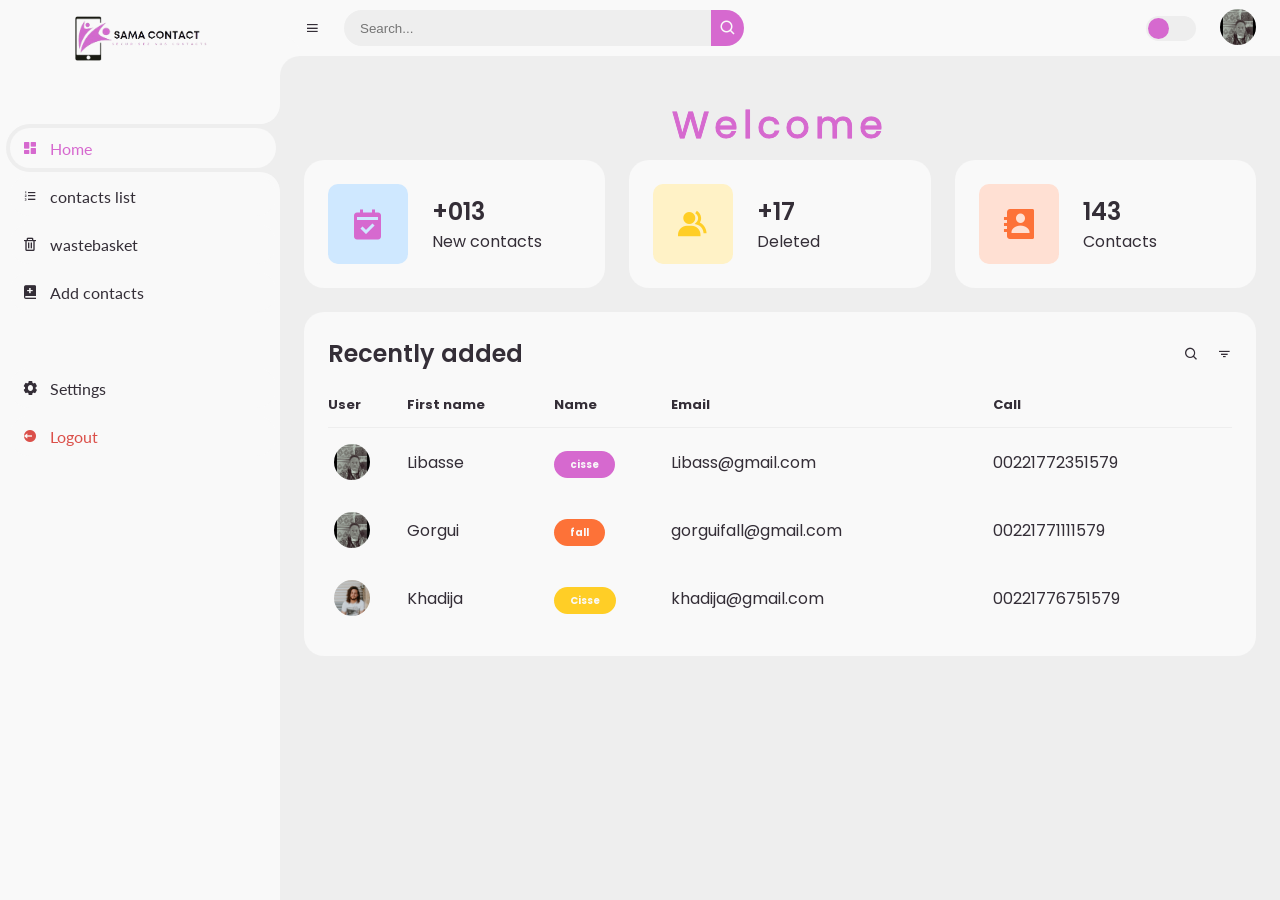
<file: adminhub-master/index.html>
<!DOCTYPE html>
<html lang="en">

<head>
	<meta charset="UTF-8">
	<meta name="viewport" content="width=device-width, initial-scale=1.0">

	<!-- Boxicons -->
	<link href='https://unpkg.com/boxicons@2.0.9/css/boxicons.min.css' rel='stylesheet'>
	<!-- My CSS -->
	<link rel="stylesheet" href="style.css">

	<title>SAMACONTACT</title>
</head>

<body>


	<!-- SIDEBAR -->
	<section id="sidebar">
		<a href="#" class="brand">
			<!-- <i class='bx bxs-phone'></i>
			<span class="text">Samacontact</span> -->
			<img src="img/logo.png">
		</a>
		<ul class="side-menu top">
			<li class="active">
				<a href="#">
					<i class='bx bxs-dashboard'></i>
					<span class="text">Home</span>
				</a>
			</li>
			<li>
				<a href="#">
					<i class='bx bx-list-ol'></i>
					<span class="text">contacts list</span>
				</a>
			</li>
			<li>
				<a href="#">
					<i class='bx bx-trash'></i>
					<span class="text">wastebasket</span>
				</a>
			</li>
			<li>
				<a href="#">
					<i class='bx bxs-book-add'></i>
					<span class="text">Add contacts</span>
				</a>
			</li>
			
		</ul>
		<ul class="side-menu">
			<li>
				<a href="#">
					<i class='bx bxs-cog'></i>
					<span class="text">Settings</span>
				</a>
			</li>
			<li>
				<a href="#" class="logout">
					<i class='bx bxs-log-out-circle'></i>
					<span class="text">Logout</span>
				</a>
			</li>
		</ul>
	</section>
	<!-- SIDEBAR -->



	<!-- CONTENT -->
	<section id="content">
		<!-- NAVBAR -->
		<nav>
			<i class='bx bx-menu'></i>
			<!-- <a href="#" class="nav-link">Categories</a> -->
			<form action="#">
				<div class="form-input">
					<input type="search" placeholder="Search...">
					<button type="submit" class="search-btn"><i class='bx bx-search'></i></button>
				</div>
			</form>
			<input type="checkbox" id="switch-mode" hidden>
			<label for="switch-mode" class="switch-mode"></label>
			<!-- <a href="#" class="notification">
				<i class='bx bxs-bell'></i>
				<span class="num">8</span>
			</a> -->
			<a href="#" class="profile">
				<img src="img/people.png">
			</a>
		</nav>
		<!-- NAVBAR -->

		<!-- MAIN -->
		<main>
			<div class="head-title">
				<div class="left">
					<div class="loader">
						<span>Welcome</span>
						<span>Welcome</span>
					</div>
					<!-- <h1>Dashboard</h1>
					<ul class="breadcrumb">
						<li>
							<a href="#">Dashboard</a>
						</li>
						<li><i class='bx bx-chevron-right'></i></li>
						<li>
							<a class="active" href="#">Home</a>
						</li>
					</ul> -->
				</div>
				<!-- <a href="#" class="btn-download">
					<i class='bx bxs-cloud-download'></i>
					<span class="text" id="telechargerPdf">Download PDF</span>
				</a> -->
			</div>

			<ul class="box-info">
				<li>
					<i class='bx bxs-calendar-check'></i>
					<span class="text">
						<h3>+013</h3>
						<p>New contacts</p>
					</span>
				</li>
				<li>
					<i class='bx bxs-group'></i>
					<span class="text">
						<h3>+17</h3>
						<p>Deleted</p>
					</span>
				</li>
				<li>
					<i class='bx bxs-contact'></i>
					<span class="text">
						<h3>143</h3>
						<p>Contacts</p>
					</span>
				</li>
			</ul>


			<div class="table-data">
				<div class="order">
					<div class="head">
						<h3>Recently added</h3>
						<i class='bx bx-search'></i>
						<i class='bx bx-filter'></i>
					</div>
					<table>
						<thead>
							<tr>
								<th>User</th>
								<th>First name</th>
								<th>Name</th>
								<th>Email</th>
								<th>Call</th>
							</tr>
						</thead>
						<tbody>
							<tr>
								<td>
									<img src="img/people.png">
									
								</td>
								<td>Libasse</td>
								<td><span class="status completed">cisse</span></td>
								<td>Libass@gmail.com</td>
								<td>00221772351579</td>
							</tr>
							<tr>
								 <td>
									<img src="img/people.png">
									
								</td>
								<td>Gorgui</td>
								<td><span class="status pending">fall</span></td>
								<td>gorguifall@gmail.com</td>
								<td>00221771111579</td>
							</tr>
							<tr>
								<td>
									<img src="img/peoplea.png">
									
								</td>
								<td>Khadija</td>
								<td><span class="status process">Cisse</span></td>
								<td>khadija@gmail.com</td>
								<td>00221776751579</td>
							</tr> 
							<!-- <tr>
								<td>
									<img src="img/people.png">
									<p>John Doe</p>
								</td>
								<td>01-10-2021</td>
								<td><span class="status pending">Pending</span></td>
							</tr>
							<tr>
								<td>
									<img src="img/people.png">
									<p>John Doe</p>
								</td>
								<td>01-10-2021</td>
								<td><span class="status completed">Completed</span></td>
							</tr>  -->
						</tbody>
					</table>
				</div>
				<!-- <div class="todo">
					<div class="head">
						<h3>Todos</h3>
						<i class='bx bx-plus'></i>
						<i class='bx bx-filter'></i>
					</div>
					<ul class="todo-list">
						<li class="completed">
							<p>Todo List</p>
							<i class='bx bx-dots-vertical-rounded'></i>
						</li>
						<li class="completed">
							<p>Todo List</p>
							<i class='bx bx-dots-vertical-rounded'></i>
						</li>
						<li class="not-completed">
							<p>Todo List</p>
							<i class='bx bx-dots-vertical-rounded'></i>
						</li>
						<li class="completed">
							<p>Todo List</p>
							<i class='bx bx-dots-vertical-rounded'></i>
						</li>
						<li class="not-completed">
							<p>Todo List</p>
							<i class='bx bx-dots-vertical-rounded'></i>
						</li>
					</ul>
				</div> -->
			</div>
		</main>
		<!-- MAIN -->
	</section>
	<!-- CONTENT -->


	<script src="script.js"></script>
</body>

</html>
</file>
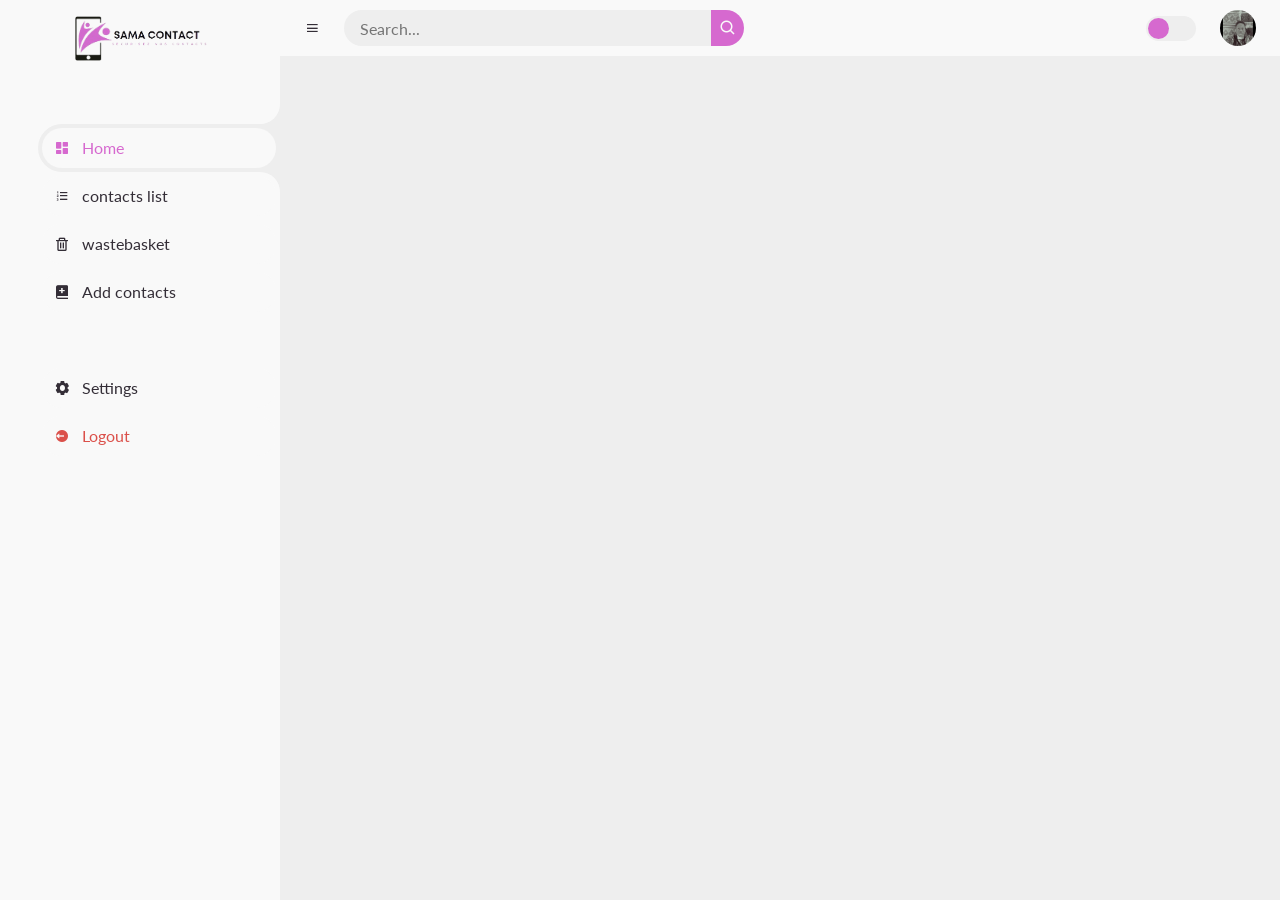
<file: adminhub-master/listContact.html>
<!DOCTYPE html>
<html lang="en">
<head>
    <meta charset="UTF-8">
    <meta name="viewport" content="width=device-width, initial-scale=1.0">
    <link href='https://unpkg.com/boxicons@2.0.9/css/boxicons.min.css' rel='stylesheet'>
    <link href="https://cdn.jsdelivr.net/npm/bootstrap@5.3.2/dist/css/bootstrap.min.css" rel="stylesheet"
        integrity="sha384-T3c6CoIi6uLrA9TneNEoa7RxnatzjcDSCmG1MXxSR1GAsXEV/Dwwykc2MPK8M2HN" crossorigin="anonymous">
    <script src="https://cdn.jsdelivr.net/npm/bootstrap@5.3.2/dist/js/bootstrap.bundle.min.js"
        integrity="sha384-C6RzsynM9kWDrMNeT87bh95OGNyZPhcTNXj1NW7RuBCsyN/o0jlpcV8Qyq46cDfL"
        crossorigin="anonymous"></script>
    <link rel="stylesheet" href="listContact.css">
    <title>list Contacts</title>
</head>
<body>
<!-- SIDEBAR -->
<section id="sidebar">
    <a href="#" class="brand">
        <!-- <i class='bx bxs-phone'></i>
			<span class="text">Samacontact</span> -->
        <img src="img/logo.png">
    </a>
    <ul class="side-menu top">
        <li class="active">
            <a href="#">
                <i class='bx bxs-dashboard'></i>
                <span class="text">Home</span>
            </a>
        </li>
        <li>
            <a href="#">
                <i class='bx bx-list-ol'></i>
                <span class="text">contacts list</span>
            </a>
        </li>
        <li>
            <a href="#">
                <i class='bx bx-trash'></i>
                <span class="text">wastebasket</span>
            </a>
        </li>
        <li>
            <a href="#">
                <i class='bx bxs-book-add'></i>
                <span class="text">Add contacts</span>
            </a>
        </li>

    </ul>
    <ul class="side-menu">
        <li>
            <a href="#">
                <i class='bx bxs-cog'></i>
                <span class="text">Settings</span>
            </a>
        </li>
        <li>
            <a href="#" class="logout">
                <i class='bx bxs-log-out-circle'></i>
                <span class="text">Logout</span>
            </a>
        </li>
    </ul>
</section>
<!-- SIDEBAR -->

    <!-- CONTENT -->
    <section id="content">
        <!-- NAVBAR -->
        <nav>
            <i class='bx bx-menu'></i>
            <!-- <a href="#" class="nav-link">Categories</a> -->
            <form action="#">
                <div class="form-input">
                    <input type="search" placeholder="Search...">
                    <button type="submit" class="search-btn"><i class='bx bx-search'></i></button>
                </div>
            </form>
            <input type="checkbox" id="switch-mode" hidden>
            <label for="switch-mode" class="switch-mode"></label>
            <!-- <a href="#" class="notification">
    				<i class='bx bxs-bell'></i>
    				<span class="num">8</span>
    			</a> -->
            <a href="#" class="profile">
                <img src="img/people.png">
            </a>
        </nav>
        <!-- NAVBAR -->


        <!-- Main -->
       




        <script src="listContact.js"></script>
</body>
</html>
</file>
<file: adminhub-master/style.css>
@import url('https://fonts.googleapis.com/css2?family=Lato:wght@400;700&family=Poppins:wght@400;500;600;700&display=swap');

* {
	margin: 0;
	padding: 0;
	box-sizing: border-box;
}

a {
	text-decoration: none;
}

li {
	list-style: none;
}

:root {
	--poppins: 'Poppins', sans-serif;
	--lato: 'Lato', sans-serif;

	--light: #F9F9F9;
	--blue: #D669CF;
	--light-blue: #CFE8FF;
	--grey: #eee;
	--dark-grey: #AAAAAA;
	--dark: #342E37;
	--red: #DB504A;
	--yellow: #FFCE26;
	--light-yellow: #FFF2C6;
	--orange: #FD7238;
	--light-orange: #FFE0D3;
}

html {
	overflow-x: hidden;
}

body.dark {
	--light: #0C0C1E;
	--grey: #060714;
	--dark: #FBFBFB;
}

body {
	background: var(--grey);
	overflow-x: hidden;
}





/* SIDEBAR */
#sidebar {
	position: fixed;
	top: 0;
	left: 0;
	width: 280px;
	height: 100%;
	background: var(--light);
	z-index: 2000;
	font-family: var(--lato);
	transition: .3s ease;
	overflow-x: hidden;
	scrollbar-width: none;
}
#sidebar::--webkit-scrollbar {
	display: none;
}
#sidebar.hide {
	width: 60px;
}
#sidebar .brand {
	font-size: 24px;
	font-weight: 700;
	height: 56px;
	display: flex;
	align-items: center;
	color: var(--blue);
	position: sticky;
	top: 0;
	left: 0;
	background: var(--light);
	z-index: 500;
	padding-bottom: 20px;
	box-sizing: content-box;
}
#sidebar .brand .bx {
	min-width: 60px;
	display: flex;
	justify-content: center;
}
#sidebar .side-menu {
	width: 100%;
	margin-top: 48px;
}
#sidebar .side-menu li {
	height: 48px;
	background: transparent;
	margin-left: 6px;
	border-radius: 48px 0 0 48px;
	padding: 4px;
}
#sidebar .side-menu li.active {
	background: var(--grey);
	position: relative;
}
#sidebar .side-menu li.active::before {
	content: '';
	position: absolute;
	width: 40px;
	height: 40px;
	border-radius: 50%;
	top: -40px;
	right: 0;
	box-shadow: 20px 20px 0 var(--grey);
	z-index: -1;
}
#sidebar .side-menu li.active::after {
	content: '';
	position: absolute;
	width: 40px;
	height: 40px;
	border-radius: 50%;
	bottom: -40px;
	right: 0;
	box-shadow: 20px -20px 0 var(--grey);
	z-index: -1;
}
#sidebar .side-menu li a {
	width: 100%;
	height: 100%;
	background: var(--light);
	display: flex;
	align-items: center;
	border-radius: 48px;
	font-size: 16px;
	color: var(--dark);
	white-space: nowrap;
	overflow-x: hidden;
}
#sidebar .side-menu.top li.active a {
	color: var(--blue);
}
#sidebar.hide .side-menu li a {
	width: calc(48px - (4px * 2));
	transition: width .3s ease;
}
#sidebar .side-menu li a.logout {
	color: var(--red);
}
#sidebar .side-menu.top li a:hover {
	color: var(--blue);
}
#sidebar .side-menu li a .bx {
	min-width: calc(60px  - ((4px + 6px) * 2));
	display: flex;
	justify-content: center;
}
/* SIDEBAR */





/* CONTENT */
#content {
	position: relative;
	width: calc(100% - 280px);
	left: 280px;
	transition: .3s ease;
}
#sidebar.hide ~ #content {
	width: calc(100% - 60px);
	left: 60px;
}




/* NAVBAR */
#content nav {
	height: 56px;
	background: var(--light);
	padding: 0 24px;
	display: flex;
	align-items: center;
	grid-gap: 24px;
	font-family: var(--lato);
	position: sticky;
	top: 0;
	left: 0;
	z-index: 1000;
}
#content nav::before {
	content: '';
	position: absolute;
	width: 40px;
	height: 40px;
	bottom: -40px;
	left: 0;
	border-radius: 50%;
	box-shadow: -20px -20px 0 var(--light);
}
#content nav a {
	color: var(--dark);
}
#content nav .bx.bx-menu {
	cursor: pointer;
	color: var(--dark);
}
#content nav .nav-link {
	font-size: 16px;
	transition: .3s ease;
}
#content nav .nav-link:hover {
	color: var(--blue);
}
#content nav form {
	max-width: 400px;
	width: 100%;
	margin-right: auto;
}
#content nav form .form-input {
	display: flex;
	align-items: center;
	height: 36px;
}
#content nav form .form-input input {
	flex-grow: 1;
	padding: 0 16px;
	height: 100%;
	border: none;
	background: var(--grey);
	border-radius: 36px 0 0 36px;
	outline: none;
	width: 100%;
	color: var(--dark);
}
#content nav form .form-input button {
	width: 36px;
	height: 100%;
	display: flex;
	justify-content: center;
	align-items: center;
	background: var(--blue);
	color: var(--light);
	font-size: 18px;
	border: none;
	outline: none;
	border-radius: 0 36px 36px 0;
	cursor: pointer;
}
#content nav .notification {
	font-size: 20px;
	position: relative;
}
#content nav .notification .num {
	position: absolute;
	top: -6px;
	right: -6px;
	width: 20px;
	height: 20px;
	border-radius: 50%;
	border: 2px solid var(--light);
	background: var(--red);
	color: var(--light);
	font-weight: 700;
	font-size: 12px;
	display: flex;
	justify-content: center;
	align-items: center;
}
#content nav .profile img {
	width: 36px;
	height: 36px;
	object-fit: cover;
	border-radius: 50%;
}
#content nav .switch-mode {
	display: block;
	min-width: 50px;
	height: 25px;
	border-radius: 25px;
	background: var(--grey);
	cursor: pointer;
	position: relative;
}
#content nav .switch-mode::before {
	content: '';
	position: absolute;
	top: 2px;
	left: 2px;
	bottom: 2px;
	width: calc(25px - 4px);
	background: var(--blue);
	border-radius: 50%;
	transition: all .3s ease;
}
#content nav #switch-mode:checked + .switch-mode::before {
	left: calc(100% - (25px - 4px) - 2px);
}
/* NAVBAR */





/* MAIN */
#content main {
	width: 100%;
	padding: 36px 24px;
	font-family: var(--poppins);
	max-height: calc(100vh - 56px);
	overflow-y: auto;
}
#content main .head-title {
	display: flex;
	align-items: center;
	justify-content: center;
	grid-gap: 16px;
	flex-wrap: wrap;
}
#content main .head-title .left h1 {
	font-size: 36px;
	font-weight: 600;
	margin-bottom: 10px;
	color: var(--dark);
}
#content main .head-title .left .breadcrumb {
	display: flex;
	align-items: center;
	grid-gap: 16px;
}
#content main .head-title .left .breadcrumb li {
	color: var(--dark);
}
#content main .head-title .left .breadcrumb li a {
	color: var(--dark-grey);
	pointer-events: none;
}
#content main .head-title .left .breadcrumb li a.active {
	color: var(--blue);
	pointer-events: unset;
}
#content main .head-title .btn-download {
	height: 36px;
	padding: 0 16px;
	border-radius: 36px;
	background: var(--blue);
	color: var(--light);
	display: flex;
	justify-content: center;
	align-items: center;
	grid-gap: 10px;
	font-weight: 500;
}




#content main .box-info {
	display: grid;
	grid-template-columns: repeat(auto-fit, minmax(240px, 1fr));
	grid-gap: 24px;
	margin-top: 36px;
}
#content main .box-info li {
	padding: 24px;
	background: var(--light);
	border-radius: 20px;
	display: flex;
	align-items: center;
	grid-gap: 24px;
}
#content main .box-info li .bx {
	width: 80px;
	height: 80px;
	border-radius: 10px;
	font-size: 36px;
	display: flex;
	justify-content: center;
	align-items: center;
}
#content main .box-info li:nth-child(1) .bx {
	background: var(--light-blue);
	color: var(--blue);
}
#content main .box-info li:nth-child(2) .bx {
	background: var(--light-yellow);
	color: var(--yellow);
}
#content main .box-info li:nth-child(3) .bx {
	background: var(--light-orange);
	color: var(--orange);
}
#content main .box-info li .text h3 {
	font-size: 24px;
	font-weight: 600;
	color: var(--dark);
}
#content main .box-info li .text p {
	color: var(--dark);	
}





#content main .table-data {
	display: flex;
	flex-wrap: wrap;
	grid-gap: 24px;
	margin-top: 24px;
	width: 100%;
	color: var(--dark);
}
#content main .table-data > div {
	border-radius: 20px;
	background: var(--light);
	padding: 24px;
	overflow-x: auto;
}
#content main .table-data .head {
	display: flex;
	align-items: center;
	grid-gap: 16px;
	margin-bottom: 24px;
}
#content main .table-data .head h3 {
	margin-right: auto;
	font-size: 24px;
	font-weight: 600;
}
#content main .table-data .head .bx {
	cursor: pointer;
}

#content main .table-data .order {
	flex-grow: 1;
	flex-basis: 500px;
}
#content main .table-data .order table {
	width: 100%;
	border-collapse: collapse;
}
#content main .table-data .order table th {
	padding-bottom: 12px;
	font-size: 13px;
	text-align: left;
	border-bottom: 1px solid var(--grey);
}
#content main .table-data .order table td {
	padding: 16px 0;
}
#content main .table-data .order table tr td:first-child {
	display: flex;
	align-items: center;
	grid-gap: 12px;
	padding-left: 6px;
}
#content main .table-data .order table td img {
	width: 36px;
	height: 36px;
	border-radius: 50%;
	object-fit: cover;
}
#content main .table-data .order table tbody tr:hover {
	background: var(--grey);
}
#content main .table-data .order table tr td .status {
	font-size: 10px;
	padding: 6px 16px;
	color: var(--light);
	border-radius: 20px;
	font-weight: 700;
}
#content main .table-data .order table tr td .status.completed {
	background: var(--blue);
}
#content main .table-data .order table tr td .status.process {
	background: var(--yellow);
}
#content main .table-data .order table tr td .status.pending {
	background: var(--orange);
}


#content main .table-data .todo {
	flex-grow: 1;
	flex-basis: 300px;
}
#content main .table-data .todo .todo-list {
	width: 100%;
}
#content main .table-data .todo .todo-list li {
	width: 100%;
	margin-bottom: 16px;
	background: var(--grey);
	border-radius: 10px;
	padding: 14px 20px;
	display: flex;
	justify-content: space-between;
	align-items: center;
}
#content main .table-data .todo .todo-list li .bx {
	cursor: pointer;
}
#content main .table-data .todo .todo-list li.completed {
	border-left: 10px solid var(--blue);
}
#content main .table-data .todo .todo-list li.not-completed {
	border-left: 10px solid var(--orange);
}
#content main .table-data .todo .todo-list li:last-child {
	margin-bottom: 0;
}
/* MAIN */
/* CONTENT */









@media screen and (max-width: 768px) {
	#sidebar {
		width: 200px;
	}

	#content {
		width: calc(100% - 60px);
		left: 200px;
	}

	#content nav .nav-link {
		display: none;
	}
}






@media screen and (max-width: 576px) {
	#content nav form .form-input input {
		display: none;
	}

	#content nav form .form-input button {
		width: auto;
		height: auto;
		background: transparent;
		border-radius: none;
		color: var(--dark);
	}

	#content nav form.show .form-input input {
		display: block;
		width: 100%;
	}
	#content nav form.show .form-input button {
		width: 36px;
		height: 100%;
		border-radius: 0 36px 36px 0;
		color: var(--light);
		background: var(--red);
	}

	#content nav form.show ~ .notification,
	#content nav form.show ~ .profile {
		display: none;
	}

	#content main .box-info {
		grid-template-columns: 1fr;
	}

	#content main .table-data .head {
		min-width: 420px;
	}
	#content main .table-data .order table {
		min-width: 420px;
	}
	#content main .table-data .todo .todo-list {
		min-width: 420px;
	}
}

.brand img{
	width: 50%;
	margin: 0 auto;
	padding-top: 1.5rem;
}

.loader {
	position: relative;
	margin-top: 2rem;
}

.loader span {
	position: absolute;
	color: #fff;
	transform: translate(-50%, -50%);
	font-size: 38px;
	letter-spacing: 5px;
}

.loader span:nth-child(1) {
	color: transparent;
	-webkit-text-stroke: 0.3px #D669CF;
}

.loader span:nth-child(2) {
	color: #D669CF;
	-webkit-text-stroke: 1px #D669CF;
	animation: uiverse723 3s ease-in-out infinite;
}

@keyframes uiverse723 {

	0%,
	100% {
		clip-path: polygon(0% 45%, 15% 44%, 32% 50%,
				54% 60%, 70% 61%, 84% 59%, 100% 52%, 100% 100%, 0% 100%);
	}

	50% {
		clip-path: polygon(0% 60%, 16% 65%, 34% 66%,
				51% 62%, 67% 50%, 84% 45%, 100% 46%, 100% 100%, 0% 100%);
	}
}
</file>
<file: adminhub-master/listContact.css>
@import url('https://fonts.googleapis.com/css2?family=Lato:wght@400;700&family=Poppins:wght@400;500;600;700&display=swap');

* {
    margin: 0;
    padding: 0;
    box-sizing: border-box;
}

a {
    text-decoration: none;
}

li {
    list-style: none;
}

:root {
    --poppins: 'Poppins', sans-serif;
    --lato: 'Lato', sans-serif;

    --light: #F9F9F9;
    --blue: #D669CF;
    --light-blue: #CFE8FF;
    --grey: #eee;
    --dark-grey: #AAAAAA;
    --dark: #342E37;
    --red: #DB504A;
    --yellow: #FFCE26;
    --light-yellow: #FFF2C6;
    --orange: #FD7238;
    --light-orange: #FFE0D3;
}

html {
    overflow-x: hidden;
}

body.dark {
    --light: #0C0C1E;
    --grey: #060714;
    --dark: #FBFBFB;
}

body {
    background: var(--grey);
    overflow-x: hidden;
}





/* SIDEBAR */
#sidebar {
    position: fixed;
    top: 0;
    left: 0;
    width: 280px;
    height: 100%;
    background: var(--light);
    z-index: 2000;
    font-family: var(--lato);
    transition: .3s ease;
    overflow-x: hidden;
    scrollbar-width: none;
}

#sidebar::--webkit-scrollbar {
    display: none;
}

#sidebar.hide {
    width: 60px;
}

#sidebar .brand {
    font-size: 24px;
    font-weight: 700;
    height: 56px;
    display: flex;
    align-items: center;
    color: var(--blue);
    position: sticky;
    top: 0;
    left: 0;
    background: var(--light);
    z-index: 500;
    padding-bottom: 20px;
    box-sizing: content-box;
}

#sidebar .brand .bx {
    min-width: 60px;
    display: flex;
    justify-content: center;
}

#sidebar .side-menu {
    width: 100%;
    margin-top: 48px;
}

#sidebar .side-menu li {
    height: 48px;
    background: transparent;
    margin-left: 6px;
    border-radius: 48px 0 0 48px;
    padding: 4px;
}

#sidebar .side-menu li.active {
    background: var(--grey);
    position: relative;
}

#sidebar .side-menu li.active::before {
    content: '';
    position: absolute;
    width: 40px;
    height: 40px;
    border-radius: 50%;
    top: -40px;
    right: 0;
    box-shadow: 20px 20px 0 var(--grey);
    z-index: -1;
}

#sidebar .side-menu li.active::after {
    content: '';
    position: absolute;
    width: 40px;
    height: 40px;
    border-radius: 50%;
    bottom: -40px;
    right: 0;
    box-shadow: 20px -20px 0 var(--grey);
    z-index: -1;
}

#sidebar .side-menu li a {
    width: 100%;
    height: 100%;
    background: var(--light);
    display: flex;
    align-items: center;
    border-radius: 48px;
    font-size: 16px;
    color: var(--dark);
    white-space: nowrap;
    overflow-x: hidden;
}

#sidebar .side-menu.top li.active a {
    color: var(--blue);
}

#sidebar.hide .side-menu li a {
    width: calc(48px - (4px * 2));
    transition: width .3s ease;
}

#sidebar .side-menu li a.logout {
    color: var(--red);
}

#sidebar .side-menu.top li a:hover {
    color: var(--blue);
}

#sidebar .side-menu li a .bx {
    min-width: calc(60px - ((4px + 6px) * 2));
    display: flex;
    justify-content: center;
}

/* SIDEBAR */





/* CONTENT */
#content {
    position: relative;
    width: calc(100% - 280px);
    left: 280px;
    transition: .3s ease;
}

#sidebar.hide~#content {
    width: calc(100% - 60px);
    left: 60px;
}




/* NAVBAR */
#content nav {
    height: 56px;
    background: var(--light);
    padding: 0 24px;
    display: flex;
    align-items: center;
    grid-gap: 24px;
    font-family: var(--lato);
    position: sticky;
    top: 0;
    left: 0;
    z-index: 1000;
}

#content nav::before {
    content: '';
    position: absolute;
    width: 40px;
    height: 40px;
    bottom: -40px;
    left: 0;
    border-radius: 50%;
    box-shadow: -20px -20px 0 var(--light);
}

#content nav a {
    color: var(--dark);
}

#content nav .bx.bx-menu {
    cursor: pointer;
    color: var(--dark);
}

#content nav .nav-link {
    font-size: 16px;
    transition: .3s ease;
}

#content nav .nav-link:hover {
    color: var(--blue);
}

#content nav form {
    max-width: 400px;
    width: 100%;
    margin-right: auto;
}

#content nav form .form-input {
    display: flex;
    align-items: center;
    height: 36px;
}

#content nav form .form-input input {
    flex-grow: 1;
    padding: 0 16px;
    height: 100%;
    border: none;
    background: var(--grey);
    border-radius: 36px 0 0 36px;
    outline: none;
    width: 100%;
    color: var(--dark);
}

#content nav form .form-input button {
    width: 36px;
    height: 100%;
    display: flex;
    justify-content: center;
    align-items: center;
    background: var(--blue);
    color: var(--light);
    font-size: 18px;
    border: none;
    outline: none;
    border-radius: 0 36px 36px 0;
    cursor: pointer;
}

#content nav .notification {
    font-size: 20px;
    position: relative;
}

#content nav .notification .num {
    position: absolute;
    top: -6px;
    right: -6px;
    width: 20px;
    height: 20px;
    border-radius: 50%;
    border: 2px solid var(--light);
    background: var(--red);
    color: var(--light);
    font-weight: 700;
    font-size: 12px;
    display: flex;
    justify-content: center;
    align-items: center;
}

#content nav .profile img {
    width: 36px;
    height: 36px;
    object-fit: cover;
    border-radius: 50%;
}

#content nav .switch-mode {
    display: block;
    min-width: 50px;
    height: 25px;
    border-radius: 25px;
    background: var(--grey);
    cursor: pointer;
    position: relative;
}

#content nav .switch-mode::before {
    content: '';
    position: absolute;
    top: 2px;
    left: 2px;
    bottom: 2px;
    width: calc(25px - 4px);
    background: var(--blue);
    border-radius: 50%;
    transition: all .3s ease;
}

#content nav #switch-mode:checked+.switch-mode::before {
    left: calc(100% - (25px - 4px) - 2px);
}

/* NAVBAR */


.brand img {
    width: 50%;
    margin: 0 auto;
    padding-top: 1.5rem;
}
</file>
